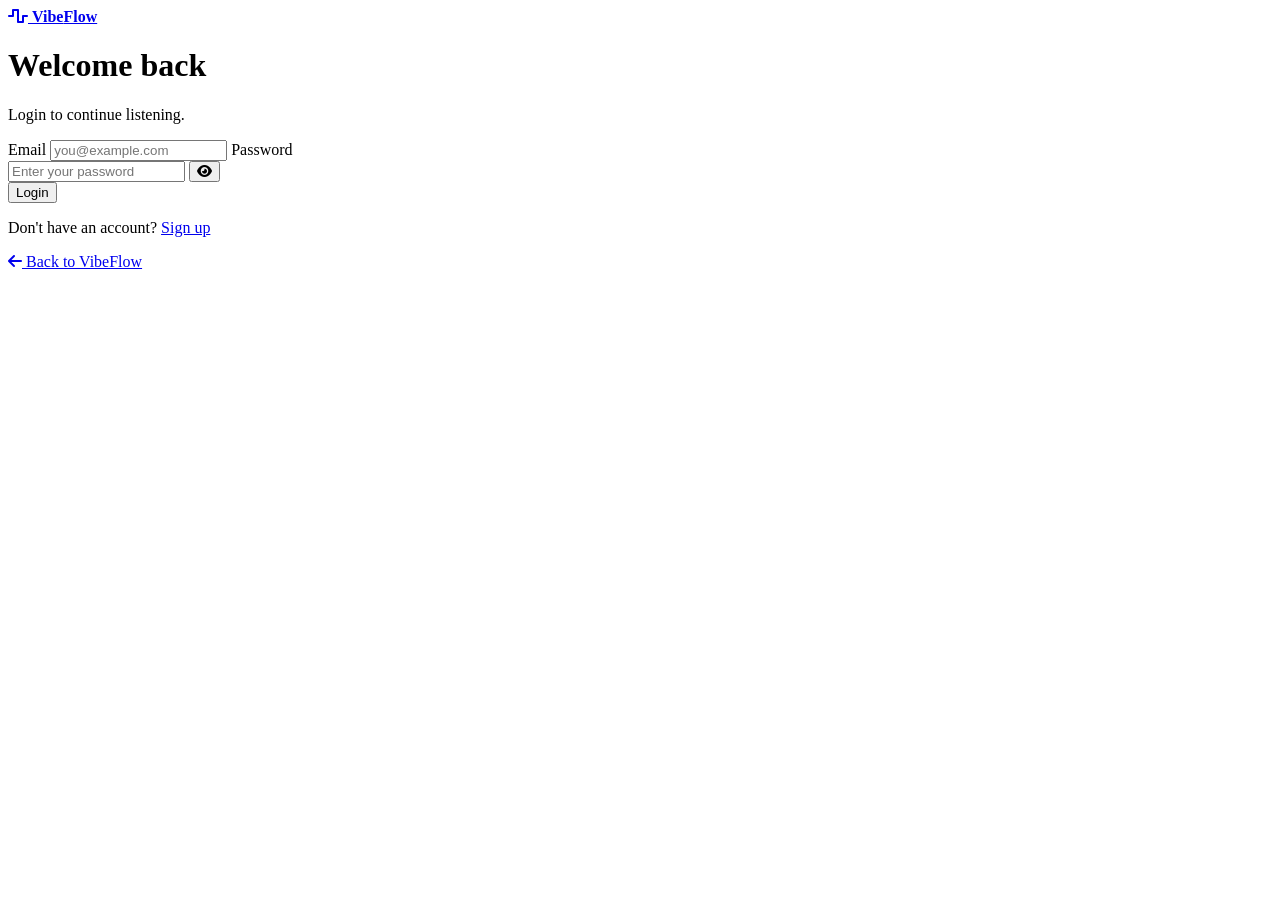
<file: login.html>
<!DOCTYPE html>
<html lang="en">

<head>

    <meta charset="UTF-8">

    <meta
        name="viewport"
        content="width=device-width, initial-scale=1, viewport-fit=cover"
    >

    <meta
        name="theme-color"
        content="#08070c"
    >

    <title>Login — VibeFlow</title>

    <link
        rel="stylesheet"
        href="https://cdnjs.cloudflare.com/ajax/libs/font-awesome/6.5.2/css/all.min.css"
    >

    <link rel="stylesheet" href="auth.css">

</head>


<body>

<div class="auth-page">

    <div class="auth-card">

        <a
            href="index.html"
            class="auth-logo"
        >

            <span class="auth-logo-icon">
                <i class="fa-solid fa-wave-square"></i>
            </span>

            <strong>
                Vibe<span>Flow</span>
            </strong>

        </a>


        <div class="auth-heading">

            <h1>
                Welcome back
            </h1>

            <p>
                Login to continue listening.
            </p>

        </div>


        <form
            id="loginForm"
            class="auth-form"
        >

            <label for="loginEmail">
                Email
            </label>

            <input
                id="loginEmail"
                type="email"
                placeholder="you@example.com"
                autocomplete="email"
                required
            >


            <label for="loginPassword">
                Password
            </label>

            <div class="password-field">

                <input
                    id="loginPassword"
                    type="password"
                    placeholder="Enter your password"
                    autocomplete="current-password"
                    required
                >

                <button
                    type="button"
                    class="password-toggle"
                    data-target="loginPassword"
                >
                    <i class="fa-solid fa-eye"></i>
                </button>

            </div>


            <button
                type="submit"
                class="auth-submit"
            >
                Login
            </button>


            <div
                id="loginMessage"
                class="auth-message"
            ></div>

        </form>


        <p class="auth-switch">

            Don't have an account?

            <a href="signup.html">
                Sign up
            </a>

        </p>


        <a
            href="index.html"
            class="back-home"
        >
            <i class="fa-solid fa-arrow-left"></i>
            Back to VibeFlow
        </a>

    </div>

</div>


<script src="auth.js"></script>

</body>

</html>
</file>
<file: auth.css>
<!DOCTYPE html>
<html lang="en">

<head>

    <meta charset="UTF-8">

    <meta
        name="viewport"
        content="width=device-width, initial-scale=1, viewport-fit=cover"
    >

    <meta
        name="theme-color"
        content="#08070c"
    >

    <title>Login — VibeFlow</title>

    <link
        rel="stylesheet"
        href="https://cdnjs.cloudflare.com/ajax/libs/font-awesome/6.5.2/css/all.min.css"
    >

    <link rel="stylesheet" href="auth.css">

</head>


<body>

<div class="auth-page">

    <div class="auth-card">

        <a
            href="index.html"
            class="auth-logo"
        >

            <span class="auth-logo-icon">
                <i class="fa-solid fa-wave-square"></i>
            </span>

            <strong>
                Vibe<span>Flow</span>
            </strong>

        </a>


        <div class="auth-heading">

            <h1>
                Welcome back
            </h1>

            <p>
                Login to continue listening.
            </p>

        </div>


        <form
            id="loginForm"
            class="auth-form"
        >

            <label for="loginEmail">
                Email
            </label>

            <input
                id="loginEmail"
                type="email"
                placeholder="you@example.com"
                autocomplete="email"
                required
            >


            <label for="loginPassword">
                Password
            </label>

            <div class="password-field">

                <input
                    id="loginPassword"
                    type="password"
                    placeholder="Enter your password"
                    autocomplete="current-password"
                    required
                >

                <button
                    type="button"
                    class="password-toggle"
                    data-target="loginPassword"
                >
                    <i class="fa-solid fa-eye"></i>
                </button>

            </div>


            <button
                type="submit"
                class="auth-submit"
            >
                Login
            </button>


            <div
                id="loginMessage"
                class="auth-message"
            ></div>

        </form>


        <p class="auth-switch">

            Don't have an account?

            <a href="signup.html">
                Sign up
            </a>

        </p>


        <a
            href="index.html"
            class="back-home"
        >
            <i class="fa-solid fa-arrow-left"></i>
            Back to VibeFlow
        </a>

    </div>

</div>


<script src="auth.js"></script>

</body>

</html>
</file>
